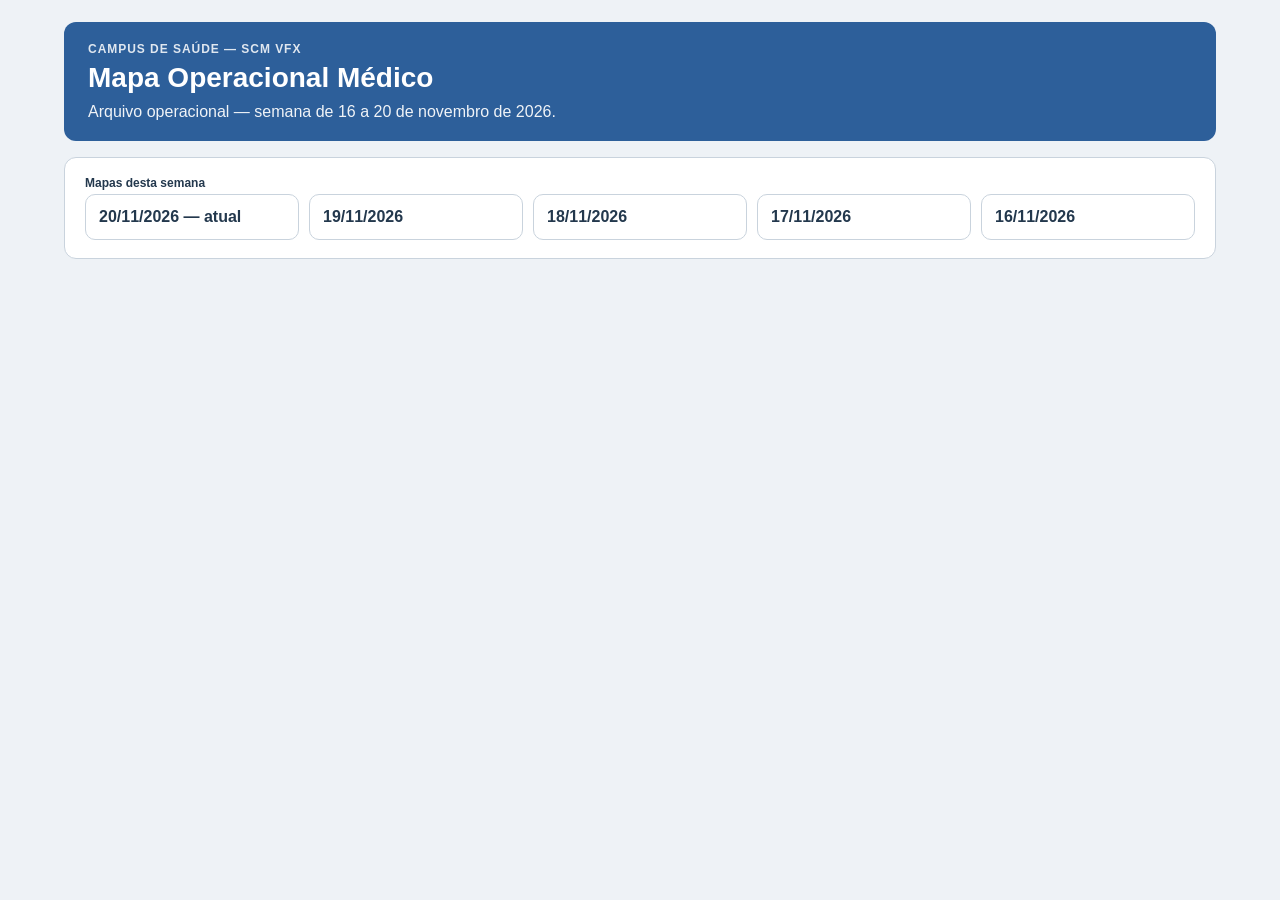
<file: index.html>
<!doctype html><html lang="pt"><head><meta charset="utf-8"><meta name="viewport" content="width=device-width,initial-scale=1"><meta name="robots" content="noindex,nofollow,noarchive"><title>CS SCM VFX — Mapa Operacional Médico</title><link rel="stylesheet" href="assets/style.css"></head><body><main class="shell"><header class="hero"><p class="eyebrow">Campus de Saúde — SCM VFX</p><h1>Mapa Operacional Médico</h1><p class="sub">Arquivo operacional — semana de 16 a 20 de novembro de 2026.</p></header><section class="card"><h2>Mapas desta semana</h2><div class="archive"><a href="mapas/mapa-20-11-2026.html">20/11/2026 — atual</a><a href="mapas/mapa-19-11-2026.html">19/11/2026</a><a href="mapas/mapa-18-11-2026.html">18/11/2026</a><a href="mapas/mapa-17-11-2026.html">17/11/2026</a><a href="mapas/mapa-16-11-2026.html">16/11/2026</a></div></section></main></body></html>
</file>
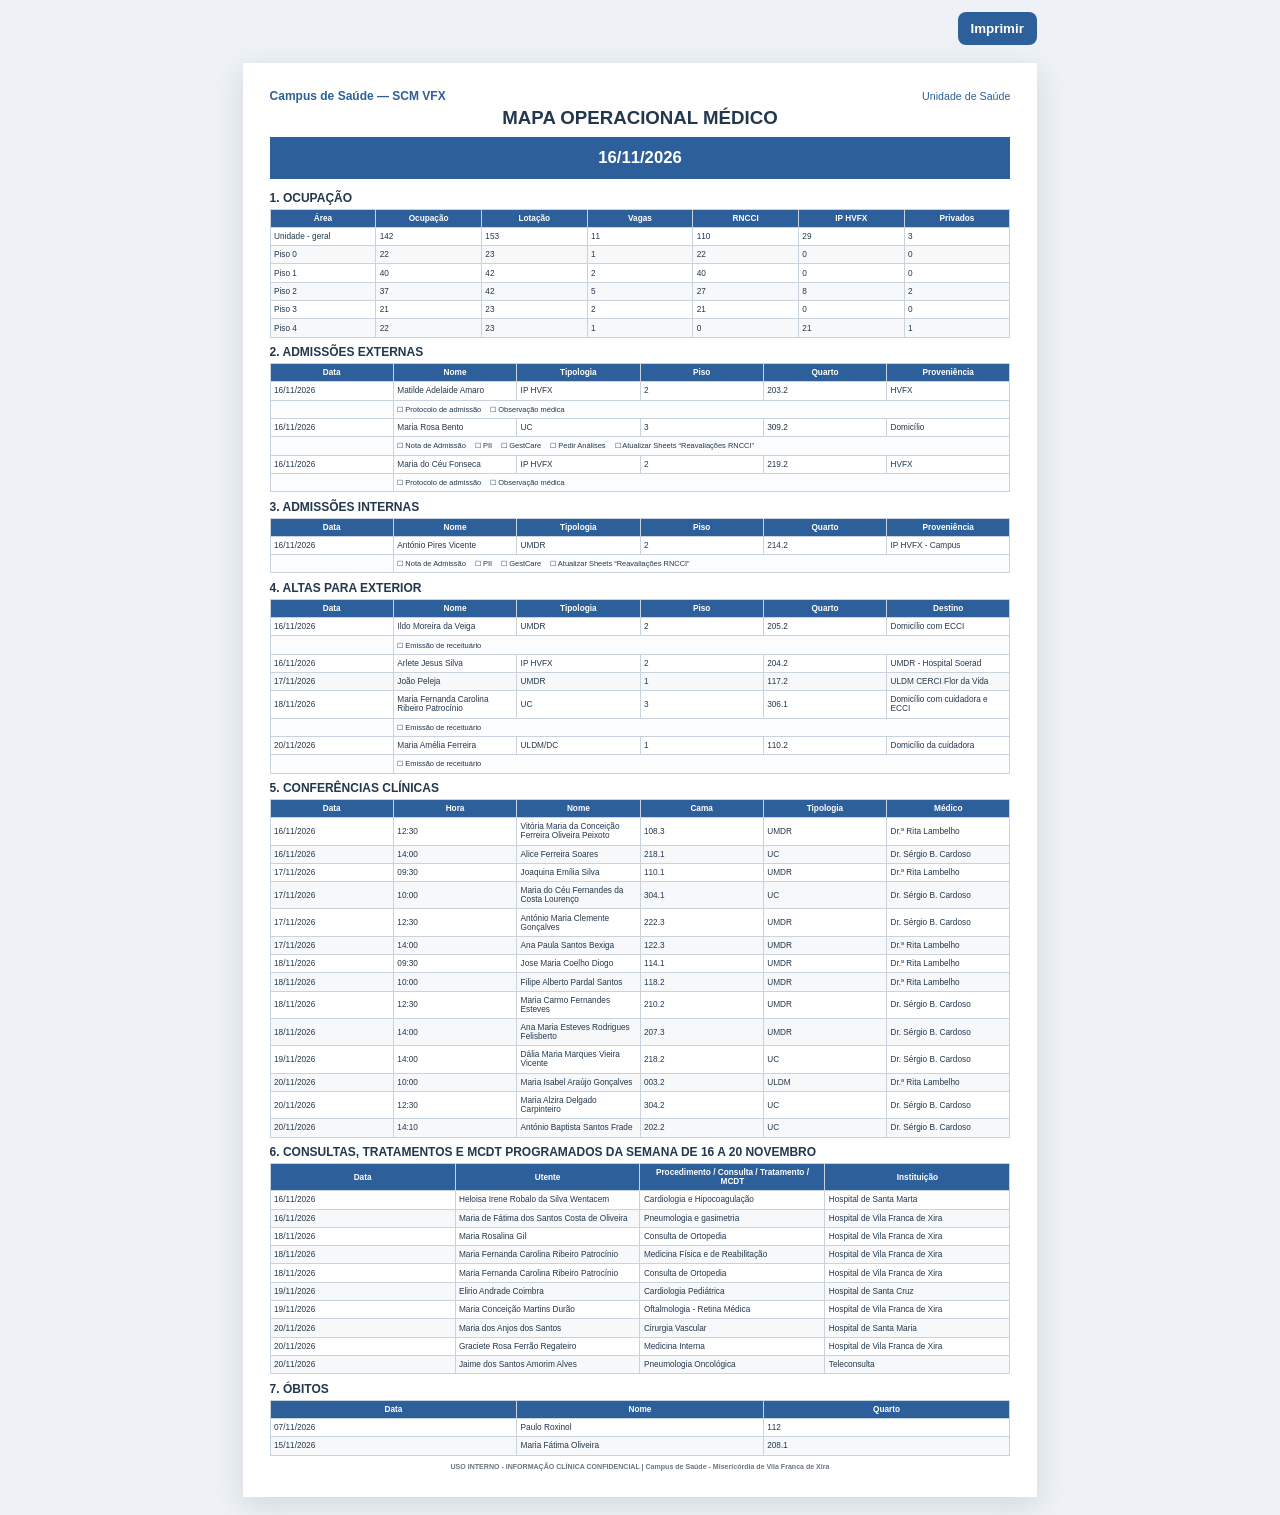
<file: mapas/mapa-16-11-2026.html>
<!doctype html><html lang="pt"><head><meta charset="utf-8"><meta name="viewport" content="width=device-width,initial-scale=1"><meta name="robots" content="noindex,nofollow,noarchive"><title>Mapa Operacional Médico — 16/11/2026</title><link rel="stylesheet" href="../assets/style.css"></head><body><div class="toolbar"><button onclick="window.print()">Imprimir</button></div><main class="page"><div class="top"><strong>Campus de Saúde — SCM VFX</strong><span>Unidade de Saúde</span></div><h1 class="map-title">MAPA OPERACIONAL MÉDICO</h1><div class="datebar">16/11/2026</div><section><h2>1. OCUPAÇÃO</h2><table class=""><thead><tr><th>Área</th><th>Ocupação</th><th>Lotação</th><th>Vagas</th><th>RNCCI</th><th>IP HVFX</th><th>Privados</th></tr></thead><tbody><tr><td>Unidade - geral</td><td>142</td><td>153</td><td>11</td><td>110</td><td>29</td><td>3</td></tr><tr><td>Piso 0</td><td>22</td><td>23</td><td>1</td><td>22</td><td>0</td><td>0</td></tr><tr><td>Piso 1</td><td>40</td><td>42</td><td>2</td><td>40</td><td>0</td><td>0</td></tr><tr><td>Piso 2</td><td>37</td><td>42</td><td>5</td><td>27</td><td>8</td><td>2</td></tr><tr><td>Piso 3</td><td>21</td><td>23</td><td>2</td><td>21</td><td>0</td><td>0</td></tr><tr><td>Piso 4</td><td>22</td><td>23</td><td>1</td><td>0</td><td>21</td><td>1</td></tr></tbody></table></section><section><h2>2. ADMISSÕES EXTERNAS</h2><table class=""><thead><tr><th>Data</th><th>Nome</th><th>Tipologia</th><th>Piso</th><th>Quarto</th><th>Proveniência</th></tr></thead><tbody><tr><td>16/11/2026</td><td>Matilde Adelaide Amaro</td><td>IP HVFX</td><td>2</td><td>203.2</td><td>HVFX</td></tr><tr class="task"><td></td><td colspan="5"><div class="check"><span>☐ Protocolo de admissão</span><span>☐ Observação médica</span></div></td></tr><tr><td>16/11/2026</td><td>Maria Rosa Bento</td><td>UC</td><td>3</td><td>309.2</td><td>Domicílio</td></tr><tr class="task"><td></td><td colspan="5"><div class="check"><span>☐ Nota de Admissão</span><span>☐ PII</span><span>☐ GestCare</span><span>☐ Pedir Análises</span><span>☐ Atualizar Sheets “Reavaliações RNCCI”</span></div></td></tr><tr><td>16/11/2026</td><td>Maria do Céu Fonseca</td><td>IP HVFX</td><td>2</td><td>219.2</td><td>HVFX</td></tr><tr class="task"><td></td><td colspan="5"><div class="check"><span>☐ Protocolo de admissão</span><span>☐ Observação médica</span></div></td></tr></tbody></table></section><section><h2>3. ADMISSÕES INTERNAS</h2><table class=""><thead><tr><th>Data</th><th>Nome</th><th>Tipologia</th><th>Piso</th><th>Quarto</th><th>Proveniência</th></tr></thead><tbody><tr><td>16/11/2026</td><td>António Pires Vicente</td><td>UMDR</td><td>2</td><td>214.2</td><td>IP HVFX - Campus</td></tr><tr class="task"><td></td><td colspan="5"><div class="check"><span>☐ Nota de Admissão</span><span>☐ PII</span><span>☐ GestCare</span><span>☐ Atualizar Sheets “Reavaliações RNCCI”</span></div></td></tr></tbody></table></section><section><h2>4. ALTAS PARA EXTERIOR</h2><table class=""><thead><tr><th>Data</th><th>Nome</th><th>Tipologia</th><th>Piso</th><th>Quarto</th><th>Destino</th></tr></thead><tbody><tr><td>16/11/2026</td><td>Ildo Moreira da Veiga</td><td>UMDR</td><td>2</td><td>205.2</td><td>Domicílio com ECCI</td></tr><tr class="task"><td></td><td colspan="5"><div class="check"><span>☐ Emissão de receituário</span></div></td></tr><tr><td>16/11/2026</td><td>Arlete Jesus Silva</td><td>IP HVFX</td><td>2</td><td>204.2</td><td>UMDR - Hospital Soerad</td></tr><tr><td>17/11/2026</td><td>João Peleja</td><td>UMDR</td><td>1</td><td>117.2</td><td>ULDM CERCI Flor da Vida</td></tr><tr><td>18/11/2026</td><td>Maria Fernanda Carolina Ribeiro Patrocínio</td><td>UC</td><td>3</td><td>306.1</td><td>Domicílio com cuidadora e ECCI</td></tr><tr class="task"><td></td><td colspan="5"><div class="check"><span>☐ Emissão de receituário</span></div></td></tr><tr><td>20/11/2026</td><td>Maria Amélia Ferreira</td><td>ULDM/DC</td><td>1</td><td>110.2</td><td>Domicílio da cuidadora</td></tr><tr class="task"><td></td><td colspan="5"><div class="check"><span>☐ Emissão de receituário</span></div></td></tr></tbody></table></section><section><h2>5. CONFERÊNCIAS CLÍNICAS</h2><table class=""><thead><tr><th>Data</th><th>Hora</th><th>Nome</th><th>Cama</th><th>Tipologia</th><th>Médico</th></tr></thead><tbody><tr><td>16/11/2026</td><td>12:30</td><td>Vitória Maria da Conceição Ferreira Oliveira Peixoto</td><td>108.3</td><td>UMDR</td><td>Dr.ª Rita Lambelho</td></tr><tr><td>16/11/2026</td><td>14:00</td><td>Alice Ferreira Soares</td><td>218.1</td><td>UC</td><td>Dr. Sérgio B. Cardoso</td></tr><tr><td>17/11/2026</td><td>09:30</td><td>Joaquina Emília Silva</td><td>110.1</td><td>UMDR</td><td>Dr.ª Rita Lambelho</td></tr><tr><td>17/11/2026</td><td>10:00</td><td>Maria do Céu Fernandes da Costa Lourenço</td><td>304.1</td><td>UC</td><td>Dr. Sérgio B. Cardoso</td></tr><tr><td>17/11/2026</td><td>12:30</td><td>António Maria Clemente Gonçalves</td><td>222.3</td><td>UMDR</td><td>Dr. Sérgio B. Cardoso</td></tr><tr><td>17/11/2026</td><td>14:00</td><td>Ana Paula Santos Bexiga</td><td>122.3</td><td>UMDR</td><td>Dr.ª Rita Lambelho</td></tr><tr><td>18/11/2026</td><td>09:30</td><td>Jose Maria Coelho Diogo</td><td>114.1</td><td>UMDR</td><td>Dr.ª Rita Lambelho</td></tr><tr><td>18/11/2026</td><td>10:00</td><td>Filipe Alberto Pardal Santos</td><td>118.2</td><td>UMDR</td><td>Dr.ª Rita Lambelho</td></tr><tr><td>18/11/2026</td><td>12:30</td><td>Maria Carmo Fernandes Esteves</td><td>210.2</td><td>UMDR</td><td>Dr. Sérgio B. Cardoso</td></tr><tr><td>18/11/2026</td><td>14:00</td><td>Ana Maria Esteves Rodrigues Felisberto</td><td>207.3</td><td>UMDR</td><td>Dr. Sérgio B. Cardoso</td></tr><tr><td>19/11/2026</td><td>14:00</td><td>Dália Maria Marques Vieira Vicente</td><td>218.2</td><td>UC</td><td>Dr. Sérgio B. Cardoso</td></tr><tr><td>20/11/2026</td><td>10:00</td><td>Maria Isabel Araújo Gonçalves</td><td>003.2</td><td>ULDM</td><td>Dr.ª Rita Lambelho</td></tr><tr><td>20/11/2026</td><td>12:30</td><td>Maria Alzira Delgado Carpinteiro</td><td>304.2</td><td>UC</td><td>Dr. Sérgio B. Cardoso</td></tr><tr><td>20/11/2026</td><td>14:10</td><td>António Baptista Santos Frade</td><td>202.2</td><td>UC</td><td>Dr. Sérgio B. Cardoso</td></tr></tbody></table></section><section><h2>6. CONSULTAS, TRATAMENTOS E MCDT PROGRAMADOS DA SEMANA DE 16 A 20 NOVEMBRO</h2><table class=""><thead><tr><th>Data</th><th>Utente</th><th>Procedimento / Consulta / Tratamento / MCDT</th><th>Instituição</th></tr></thead><tbody><tr><td>16/11/2026</td><td>Heloisa Irene Robalo da Silva Wentacem</td><td>Cardiologia e Hipocoagulação</td><td>Hospital de Santa Marta</td></tr><tr><td>16/11/2026</td><td>Maria de Fátima dos Santos Costa de Oliveira</td><td>Pneumologia e gasimetria</td><td>Hospital de Vila Franca de Xira</td></tr><tr><td>18/11/2026</td><td>Maria Rosalina Gil</td><td>Consulta de Ortopedia</td><td>Hospital de Vila Franca de Xira</td></tr><tr><td>18/11/2026</td><td>Maria Fernanda Carolina Ribeiro Patrocínio</td><td>Medicina Física e de Reabilitação</td><td>Hospital de Vila Franca de Xira</td></tr><tr><td>18/11/2026</td><td>Maria Fernanda Carolina Ribeiro Patrocínio</td><td>Consulta de Ortopedia</td><td>Hospital de Vila Franca de Xira</td></tr><tr><td>19/11/2026</td><td>Elirio Andrade Coimbra</td><td>Cardiologia Pediátrica</td><td>Hospital de Santa Cruz</td></tr><tr><td>19/11/2026</td><td>Maria Conceição Martins Durão</td><td>Oftalmologia - Retina Médica</td><td>Hospital de Vila Franca de Xira</td></tr><tr><td>20/11/2026</td><td>Maria dos Anjos dos Santos</td><td>Cirurgia Vascular</td><td>Hospital de Santa Maria</td></tr><tr><td>20/11/2026</td><td>Graciete Rosa Ferrão Regateiro</td><td>Medicina Interna</td><td>Hospital de Vila Franca de Xira</td></tr><tr><td>20/11/2026</td><td>Jaime dos Santos Amorim Alves</td><td>Pneumologia Oncológica</td><td>Teleconsulta</td></tr></tbody></table></section><section><h2>7. ÓBITOS</h2><table class=""><thead><tr><th>Data</th><th>Nome</th><th>Quarto</th></tr></thead><tbody><tr><td>07/11/2026</td><td>Paulo Roxinol</td><td>112</td></tr><tr><td>15/11/2026</td><td>Maria Fátima Oliveira</td><td>208.1</td></tr></tbody></table></section><div class="footer">USO INTERNO - INFORMAÇÃO CLÍNICA CONFIDENCIAL | Campus de Saúde - Misericórdia de Vila Franca de Xira</div></main></body></html>
</file>
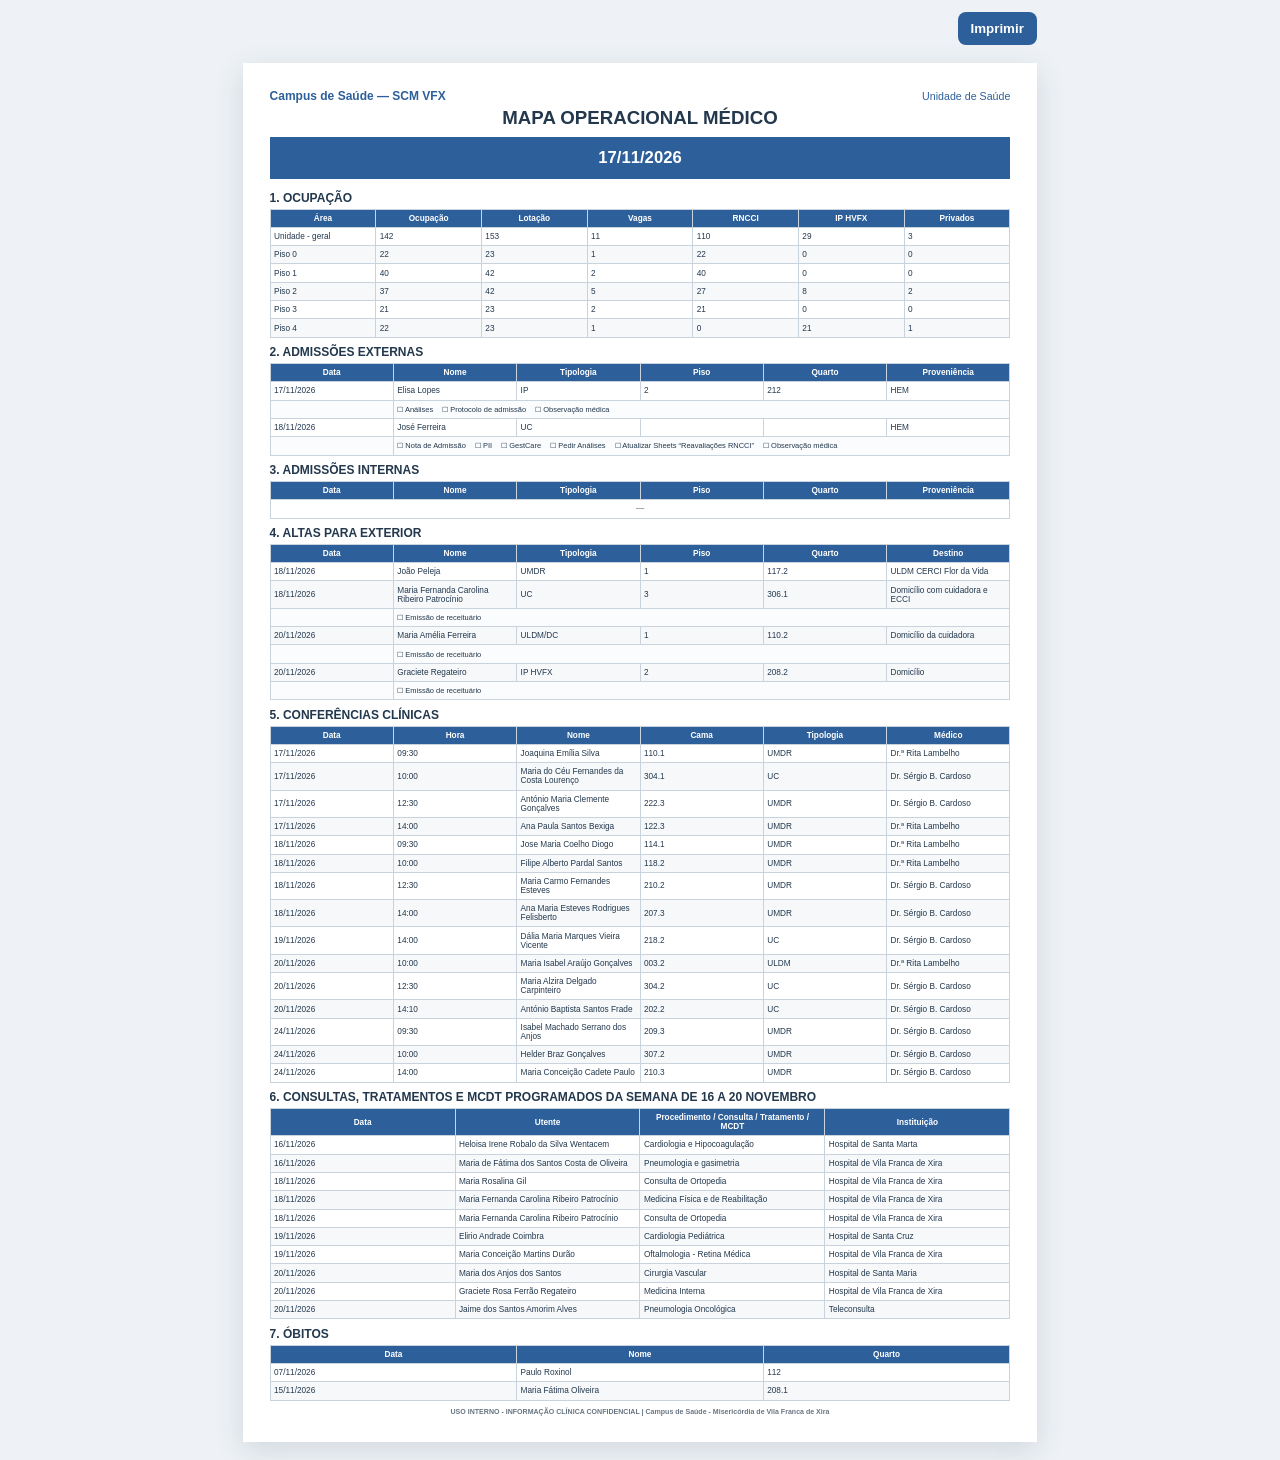
<file: mapas/mapa-17-11-2026.html>
<!doctype html><html lang="pt"><head><meta charset="utf-8"><meta name="viewport" content="width=device-width,initial-scale=1"><meta name="robots" content="noindex,nofollow,noarchive"><title>Mapa Operacional Médico — 17/11/2026</title><link rel="stylesheet" href="../assets/style.css"></head><body><div class="toolbar"><button onclick="window.print()">Imprimir</button></div><main class="page"><div class="top"><strong>Campus de Saúde — SCM VFX</strong><span>Unidade de Saúde</span></div><h1 class="map-title">MAPA OPERACIONAL MÉDICO</h1><div class="datebar">17/11/2026</div><section><h2>1. OCUPAÇÃO</h2><table class=""><thead><tr><th>Área</th><th>Ocupação</th><th>Lotação</th><th>Vagas</th><th>RNCCI</th><th>IP HVFX</th><th>Privados</th></tr></thead><tbody><tr><td>Unidade - geral</td><td>142</td><td>153</td><td>11</td><td>110</td><td>29</td><td>3</td></tr><tr><td>Piso 0</td><td>22</td><td>23</td><td>1</td><td>22</td><td>0</td><td>0</td></tr><tr><td>Piso 1</td><td>40</td><td>42</td><td>2</td><td>40</td><td>0</td><td>0</td></tr><tr><td>Piso 2</td><td>37</td><td>42</td><td>5</td><td>27</td><td>8</td><td>2</td></tr><tr><td>Piso 3</td><td>21</td><td>23</td><td>2</td><td>21</td><td>0</td><td>0</td></tr><tr><td>Piso 4</td><td>22</td><td>23</td><td>1</td><td>0</td><td>21</td><td>1</td></tr></tbody></table></section><section><h2>2. ADMISSÕES EXTERNAS</h2><table class=""><thead><tr><th>Data</th><th>Nome</th><th>Tipologia</th><th>Piso</th><th>Quarto</th><th>Proveniência</th></tr></thead><tbody><tr><td>17/11/2026</td><td>Elisa Lopes</td><td>IP</td><td>2</td><td>212</td><td>HEM</td></tr><tr class="task"><td></td><td colspan="5"><div class="check"><span>☐ Análises</span><span>☐ Protocolo de admissão</span><span>☐ Observação médica</span></div></td></tr><tr><td>18/11/2026</td><td>José Ferreira</td><td>UC</td><td></td><td></td><td>HEM</td></tr><tr class="task"><td></td><td colspan="5"><div class="check"><span>☐ Nota de Admissão</span><span>☐ PII</span><span>☐ GestCare</span><span>☐ Pedir Análises</span><span>☐ Atualizar Sheets “Reavaliações RNCCI”</span><span>☐ Observação médica</span></div></td></tr></tbody></table></section><section><h2>3. ADMISSÕES INTERNAS</h2><table class=""><thead><tr><th>Data</th><th>Nome</th><th>Tipologia</th><th>Piso</th><th>Quarto</th><th>Proveniência</th></tr></thead><tbody><tr><td colspan="6" style="text-align:center;color:#687582">—</td></tr></tbody></table></section><section><h2>4. ALTAS PARA EXTERIOR</h2><table class=""><thead><tr><th>Data</th><th>Nome</th><th>Tipologia</th><th>Piso</th><th>Quarto</th><th>Destino</th></tr></thead><tbody><tr><td>18/11/2026</td><td>João Peleja</td><td>UMDR</td><td>1</td><td>117.2</td><td>ULDM CERCI Flor da Vida</td></tr><tr><td>18/11/2026</td><td>Maria Fernanda Carolina Ribeiro Patrocínio</td><td>UC</td><td>3</td><td>306.1</td><td>Domicílio com cuidadora e ECCI</td></tr><tr class="task"><td></td><td colspan="5"><div class="check"><span>☐ Emissão de receituário</span></div></td></tr><tr><td>20/11/2026</td><td>Maria Amélia Ferreira</td><td>ULDM/DC</td><td>1</td><td>110.2</td><td>Domicílio da cuidadora</td></tr><tr class="task"><td></td><td colspan="5"><div class="check"><span>☐ Emissão de receituário</span></div></td></tr><tr><td>20/11/2026</td><td>Graciete Regateiro</td><td>IP HVFX</td><td>2</td><td>208.2</td><td>Domicílio</td></tr><tr class="task"><td></td><td colspan="5"><div class="check"><span>☐ Emissão de receituário</span></div></td></tr></tbody></table></section><section><h2>5. CONFERÊNCIAS CLÍNICAS</h2><table class=""><thead><tr><th>Data</th><th>Hora</th><th>Nome</th><th>Cama</th><th>Tipologia</th><th>Médico</th></tr></thead><tbody><tr><td>17/11/2026</td><td>09:30</td><td>Joaquina Emília Silva</td><td>110.1</td><td>UMDR</td><td>Dr.ª Rita Lambelho</td></tr><tr><td>17/11/2026</td><td>10:00</td><td>Maria do Céu Fernandes da Costa Lourenço</td><td>304.1</td><td>UC</td><td>Dr. Sérgio B. Cardoso</td></tr><tr><td>17/11/2026</td><td>12:30</td><td>António Maria Clemente Gonçalves</td><td>222.3</td><td>UMDR</td><td>Dr. Sérgio B. Cardoso</td></tr><tr><td>17/11/2026</td><td>14:00</td><td>Ana Paula Santos Bexiga</td><td>122.3</td><td>UMDR</td><td>Dr.ª Rita Lambelho</td></tr><tr><td>18/11/2026</td><td>09:30</td><td>Jose Maria Coelho Diogo</td><td>114.1</td><td>UMDR</td><td>Dr.ª Rita Lambelho</td></tr><tr><td>18/11/2026</td><td>10:00</td><td>Filipe Alberto Pardal Santos</td><td>118.2</td><td>UMDR</td><td>Dr.ª Rita Lambelho</td></tr><tr><td>18/11/2026</td><td>12:30</td><td>Maria Carmo Fernandes Esteves</td><td>210.2</td><td>UMDR</td><td>Dr. Sérgio B. Cardoso</td></tr><tr><td>18/11/2026</td><td>14:00</td><td>Ana Maria Esteves Rodrigues Felisberto</td><td>207.3</td><td>UMDR</td><td>Dr. Sérgio B. Cardoso</td></tr><tr><td>19/11/2026</td><td>14:00</td><td>Dália Maria Marques Vieira Vicente</td><td>218.2</td><td>UC</td><td>Dr. Sérgio B. Cardoso</td></tr><tr><td>20/11/2026</td><td>10:00</td><td>Maria Isabel Araújo Gonçalves</td><td>003.2</td><td>ULDM</td><td>Dr.ª Rita Lambelho</td></tr><tr><td>20/11/2026</td><td>12:30</td><td>Maria Alzira Delgado Carpinteiro</td><td>304.2</td><td>UC</td><td>Dr. Sérgio B. Cardoso</td></tr><tr><td>20/11/2026</td><td>14:10</td><td>António Baptista Santos Frade</td><td>202.2</td><td>UC</td><td>Dr. Sérgio B. Cardoso</td></tr><tr><td>24/11/2026</td><td>09:30</td><td>Isabel Machado Serrano dos Anjos</td><td>209.3</td><td>UMDR</td><td>Dr. Sérgio B. Cardoso</td></tr><tr><td>24/11/2026</td><td>10:00</td><td>Helder Braz Gonçalves</td><td>307.2</td><td>UMDR</td><td>Dr. Sérgio B. Cardoso</td></tr><tr><td>24/11/2026</td><td>14:00</td><td>Maria Conceição Cadete Paulo</td><td>210.3</td><td>UMDR</td><td>Dr. Sérgio B. Cardoso</td></tr></tbody></table></section><section><h2>6. CONSULTAS, TRATAMENTOS E MCDT PROGRAMADOS DA SEMANA DE 16 A 20 NOVEMBRO</h2><table class=""><thead><tr><th>Data</th><th>Utente</th><th>Procedimento / Consulta / Tratamento / MCDT</th><th>Instituição</th></tr></thead><tbody><tr><td>16/11/2026</td><td>Heloisa Irene Robalo da Silva Wentacem</td><td>Cardiologia e Hipocoagulação</td><td>Hospital de Santa Marta</td></tr><tr><td>16/11/2026</td><td>Maria de Fátima dos Santos Costa de Oliveira</td><td>Pneumologia e gasimetria</td><td>Hospital de Vila Franca de Xira</td></tr><tr><td>18/11/2026</td><td>Maria Rosalina Gil</td><td>Consulta de Ortopedia</td><td>Hospital de Vila Franca de Xira</td></tr><tr><td>18/11/2026</td><td>Maria Fernanda Carolina Ribeiro Patrocínio</td><td>Medicina Física e de Reabilitação</td><td>Hospital de Vila Franca de Xira</td></tr><tr><td>18/11/2026</td><td>Maria Fernanda Carolina Ribeiro Patrocínio</td><td>Consulta de Ortopedia</td><td>Hospital de Vila Franca de Xira</td></tr><tr><td>19/11/2026</td><td>Elirio Andrade Coimbra</td><td>Cardiologia Pediátrica</td><td>Hospital de Santa Cruz</td></tr><tr><td>19/11/2026</td><td>Maria Conceição Martins Durão</td><td>Oftalmologia - Retina Médica</td><td>Hospital de Vila Franca de Xira</td></tr><tr><td>20/11/2026</td><td>Maria dos Anjos dos Santos</td><td>Cirurgia Vascular</td><td>Hospital de Santa Maria</td></tr><tr><td>20/11/2026</td><td>Graciete Rosa Ferrão Regateiro</td><td>Medicina Interna</td><td>Hospital de Vila Franca de Xira</td></tr><tr><td>20/11/2026</td><td>Jaime dos Santos Amorim Alves</td><td>Pneumologia Oncológica</td><td>Teleconsulta</td></tr></tbody></table></section><section><h2>7. ÓBITOS</h2><table class=""><thead><tr><th>Data</th><th>Nome</th><th>Quarto</th></tr></thead><tbody><tr><td>07/11/2026</td><td>Paulo Roxinol</td><td>112</td></tr><tr><td>15/11/2026</td><td>Maria Fátima Oliveira</td><td>208.1</td></tr></tbody></table></section><div class="footer">USO INTERNO - INFORMAÇÃO CLÍNICA CONFIDENCIAL | Campus de Saúde - Misericórdia de Vila Franca de Xira</div></main></body></html>
</file>
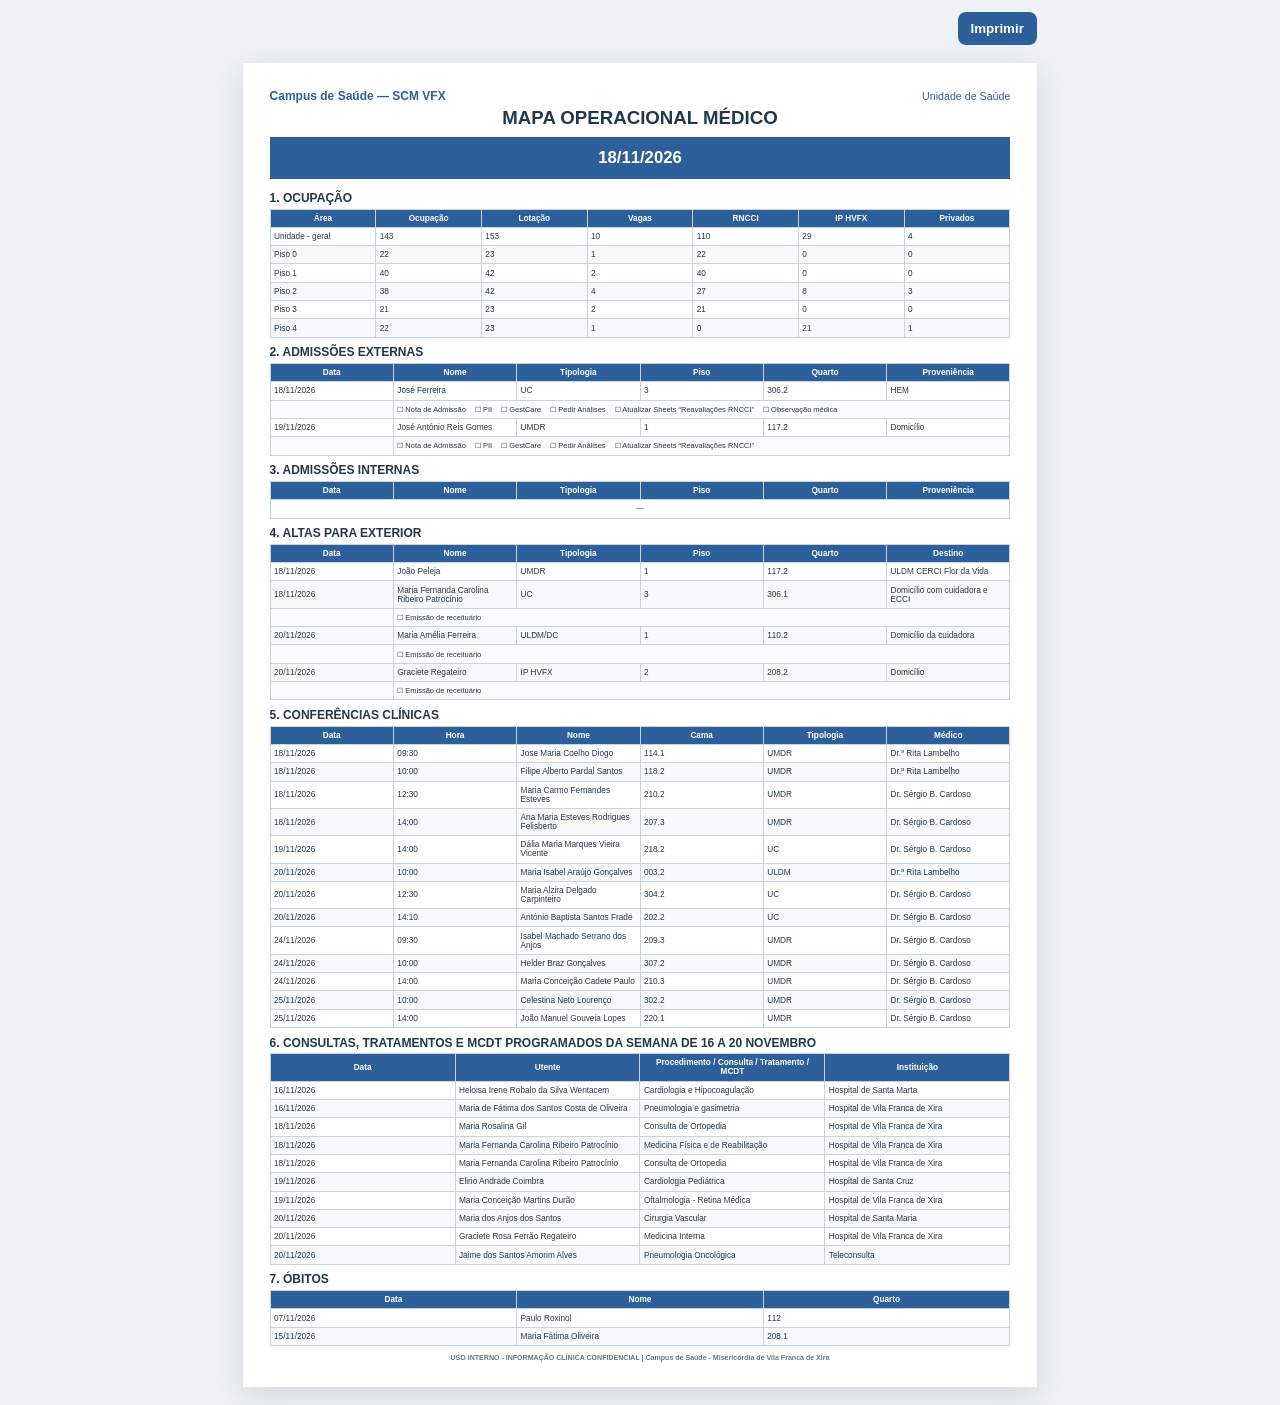
<file: mapas/mapa-18-11-2026.html>
<!doctype html><html lang="pt"><head><meta charset="utf-8"><meta name="viewport" content="width=device-width,initial-scale=1"><meta name="robots" content="noindex,nofollow,noarchive"><title>Mapa Operacional Médico — 18/11/2026</title><link rel="stylesheet" href="../assets/style.css"></head><body><div class="toolbar"><button onclick="window.print()">Imprimir</button></div><main class="page"><div class="top"><strong>Campus de Saúde — SCM VFX</strong><span>Unidade de Saúde</span></div><h1 class="map-title">MAPA OPERACIONAL MÉDICO</h1><div class="datebar">18/11/2026</div><section><h2>1. OCUPAÇÃO</h2><table class=""><thead><tr><th>Área</th><th>Ocupação</th><th>Lotação</th><th>Vagas</th><th>RNCCI</th><th>IP HVFX</th><th>Privados</th></tr></thead><tbody><tr><td>Unidade - geral</td><td>143</td><td>153</td><td>10</td><td>110</td><td>29</td><td>4</td></tr><tr><td>Piso 0</td><td>22</td><td>23</td><td>1</td><td>22</td><td>0</td><td>0</td></tr><tr><td>Piso 1</td><td>40</td><td>42</td><td>2</td><td>40</td><td>0</td><td>0</td></tr><tr><td>Piso 2</td><td>38</td><td>42</td><td>4</td><td>27</td><td>8</td><td>3</td></tr><tr><td>Piso 3</td><td>21</td><td>23</td><td>2</td><td>21</td><td>0</td><td>0</td></tr><tr><td>Piso 4</td><td>22</td><td>23</td><td>1</td><td>0</td><td>21</td><td>1</td></tr></tbody></table></section><section><h2>2. ADMISSÕES EXTERNAS</h2><table class=""><thead><tr><th>Data</th><th>Nome</th><th>Tipologia</th><th>Piso</th><th>Quarto</th><th>Proveniência</th></tr></thead><tbody><tr><td>18/11/2026</td><td>José Ferreira</td><td>UC</td><td>3</td><td>306.2</td><td>HEM</td></tr><tr class="task"><td></td><td colspan="5"><div class="check"><span>☐ Nota de Admissão</span><span>☐ PII</span><span>☐ GestCare</span><span>☐ Pedir Análises</span><span>☐ Atualizar Sheets “Reavaliações RNCCI”</span><span>☐ Observação médica</span></div></td></tr><tr><td>19/11/2026</td><td>José António Reis Gomes</td><td>UMDR</td><td>1</td><td>117.2</td><td>Domicílio</td></tr><tr class="task"><td></td><td colspan="5"><div class="check"><span>☐ Nota de Admissão</span><span>☐ PII</span><span>☐ GestCare</span><span>☐ Pedir Análises</span><span>☐ Atualizar Sheets “Reavaliações RNCCI”</span></div></td></tr></tbody></table></section><section><h2>3. ADMISSÕES INTERNAS</h2><table class=""><thead><tr><th>Data</th><th>Nome</th><th>Tipologia</th><th>Piso</th><th>Quarto</th><th>Proveniência</th></tr></thead><tbody><tr><td colspan="6" style="text-align:center;color:#687582">—</td></tr></tbody></table></section><section><h2>4. ALTAS PARA EXTERIOR</h2><table class=""><thead><tr><th>Data</th><th>Nome</th><th>Tipologia</th><th>Piso</th><th>Quarto</th><th>Destino</th></tr></thead><tbody><tr><td>18/11/2026</td><td>João Peleja</td><td>UMDR</td><td>1</td><td>117.2</td><td>ULDM CERCI Flor da Vida</td></tr><tr><td>18/11/2026</td><td>Maria Fernanda Carolina Ribeiro Patrocínio</td><td>UC</td><td>3</td><td>306.1</td><td>Domicílio com cuidadora e ECCI</td></tr><tr class="task"><td></td><td colspan="5"><div class="check"><span>☐ Emissão de receituário</span></div></td></tr><tr><td>20/11/2026</td><td>Maria Amélia Ferreira</td><td>ULDM/DC</td><td>1</td><td>110.2</td><td>Domicílio da cuidadora</td></tr><tr class="task"><td></td><td colspan="5"><div class="check"><span>☐ Emissão de receituário</span></div></td></tr><tr><td>20/11/2026</td><td>Graciete Regateiro</td><td>IP HVFX</td><td>2</td><td>208.2</td><td>Domicílio</td></tr><tr class="task"><td></td><td colspan="5"><div class="check"><span>☐ Emissão de receituário</span></div></td></tr></tbody></table></section><section><h2>5. CONFERÊNCIAS CLÍNICAS</h2><table class=""><thead><tr><th>Data</th><th>Hora</th><th>Nome</th><th>Cama</th><th>Tipologia</th><th>Médico</th></tr></thead><tbody><tr><td>18/11/2026</td><td>09:30</td><td>Jose Maria Coelho Diogo</td><td>114.1</td><td>UMDR</td><td>Dr.ª Rita Lambelho</td></tr><tr><td>18/11/2026</td><td>10:00</td><td>Filipe Alberto Pardal Santos</td><td>118.2</td><td>UMDR</td><td>Dr.ª Rita Lambelho</td></tr><tr><td>18/11/2026</td><td>12:30</td><td>Maria Carmo Fernandes Esteves</td><td>210.2</td><td>UMDR</td><td>Dr. Sérgio B. Cardoso</td></tr><tr><td>18/11/2026</td><td>14:00</td><td>Ana Maria Esteves Rodrigues Felisberto</td><td>207.3</td><td>UMDR</td><td>Dr. Sérgio B. Cardoso</td></tr><tr><td>19/11/2026</td><td>14:00</td><td>Dália Maria Marques Vieira Vicente</td><td>218.2</td><td>UC</td><td>Dr. Sérgio B. Cardoso</td></tr><tr><td>20/11/2026</td><td>10:00</td><td>Maria Isabel Araújo Gonçalves</td><td>003.2</td><td>ULDM</td><td>Dr.ª Rita Lambelho</td></tr><tr><td>20/11/2026</td><td>12:30</td><td>Maria Alzira Delgado Carpinteiro</td><td>304.2</td><td>UC</td><td>Dr. Sérgio B. Cardoso</td></tr><tr><td>20/11/2026</td><td>14:10</td><td>António Baptista Santos Frade</td><td>202.2</td><td>UC</td><td>Dr. Sérgio B. Cardoso</td></tr><tr><td>24/11/2026</td><td>09:30</td><td>Isabel Machado Serrano dos Anjos</td><td>209.3</td><td>UMDR</td><td>Dr. Sérgio B. Cardoso</td></tr><tr><td>24/11/2026</td><td>10:00</td><td>Helder Braz Gonçalves</td><td>307.2</td><td>UMDR</td><td>Dr. Sérgio B. Cardoso</td></tr><tr><td>24/11/2026</td><td>14:00</td><td>Maria Conceição Cadete Paulo</td><td>210.3</td><td>UMDR</td><td>Dr. Sérgio B. Cardoso</td></tr><tr><td>25/11/2026</td><td>10:00</td><td>Celestina Neto Lourenço</td><td>302.2</td><td>UMDR</td><td>Dr. Sérgio B. Cardoso</td></tr><tr><td>25/11/2026</td><td>14:00</td><td>João Manuel Gouveia Lopes</td><td>220.1</td><td>UMDR</td><td>Dr. Sérgio B. Cardoso</td></tr></tbody></table></section><section><h2>6. CONSULTAS, TRATAMENTOS E MCDT PROGRAMADOS DA SEMANA DE 16 A 20 NOVEMBRO</h2><table class=""><thead><tr><th>Data</th><th>Utente</th><th>Procedimento / Consulta / Tratamento / MCDT</th><th>Instituição</th></tr></thead><tbody><tr><td>16/11/2026</td><td>Heloisa Irene Robalo da Silva Wentacem</td><td>Cardiologia e Hipocoagulação</td><td>Hospital de Santa Marta</td></tr><tr><td>16/11/2026</td><td>Maria de Fátima dos Santos Costa de Oliveira</td><td>Pneumologia e gasimetria</td><td>Hospital de Vila Franca de Xira</td></tr><tr><td>18/11/2026</td><td>Maria Rosalina Gil</td><td>Consulta de Ortopedia</td><td>Hospital de Vila Franca de Xira</td></tr><tr><td>18/11/2026</td><td>Maria Fernanda Carolina Ribeiro Patrocínio</td><td>Medicina Física e de Reabilitação</td><td>Hospital de Vila Franca de Xira</td></tr><tr><td>18/11/2026</td><td>Maria Fernanda Carolina Ribeiro Patrocínio</td><td>Consulta de Ortopedia</td><td>Hospital de Vila Franca de Xira</td></tr><tr><td>19/11/2026</td><td>Elirio Andrade Coimbra</td><td>Cardiologia Pediátrica</td><td>Hospital de Santa Cruz</td></tr><tr><td>19/11/2026</td><td>Maria Conceição Martins Durão</td><td>Oftalmologia - Retina Médica</td><td>Hospital de Vila Franca de Xira</td></tr><tr><td>20/11/2026</td><td>Maria dos Anjos dos Santos</td><td>Cirurgia Vascular</td><td>Hospital de Santa Maria</td></tr><tr><td>20/11/2026</td><td>Graciete Rosa Ferrão Regateiro</td><td>Medicina Interna</td><td>Hospital de Vila Franca de Xira</td></tr><tr><td>20/11/2026</td><td>Jaime dos Santos Amorim Alves</td><td>Pneumologia Oncológica</td><td>Teleconsulta</td></tr></tbody></table></section><section><h2>7. ÓBITOS</h2><table class=""><thead><tr><th>Data</th><th>Nome</th><th>Quarto</th></tr></thead><tbody><tr><td>07/11/2026</td><td>Paulo Roxinol</td><td>112</td></tr><tr><td>15/11/2026</td><td>Maria Fátima Oliveira</td><td>208.1</td></tr></tbody></table></section><div class="footer">USO INTERNO - INFORMAÇÃO CLÍNICA CONFIDENCIAL | Campus de Saúde - Misericórdia de Vila Franca de Xira</div></main></body></html>
</file>
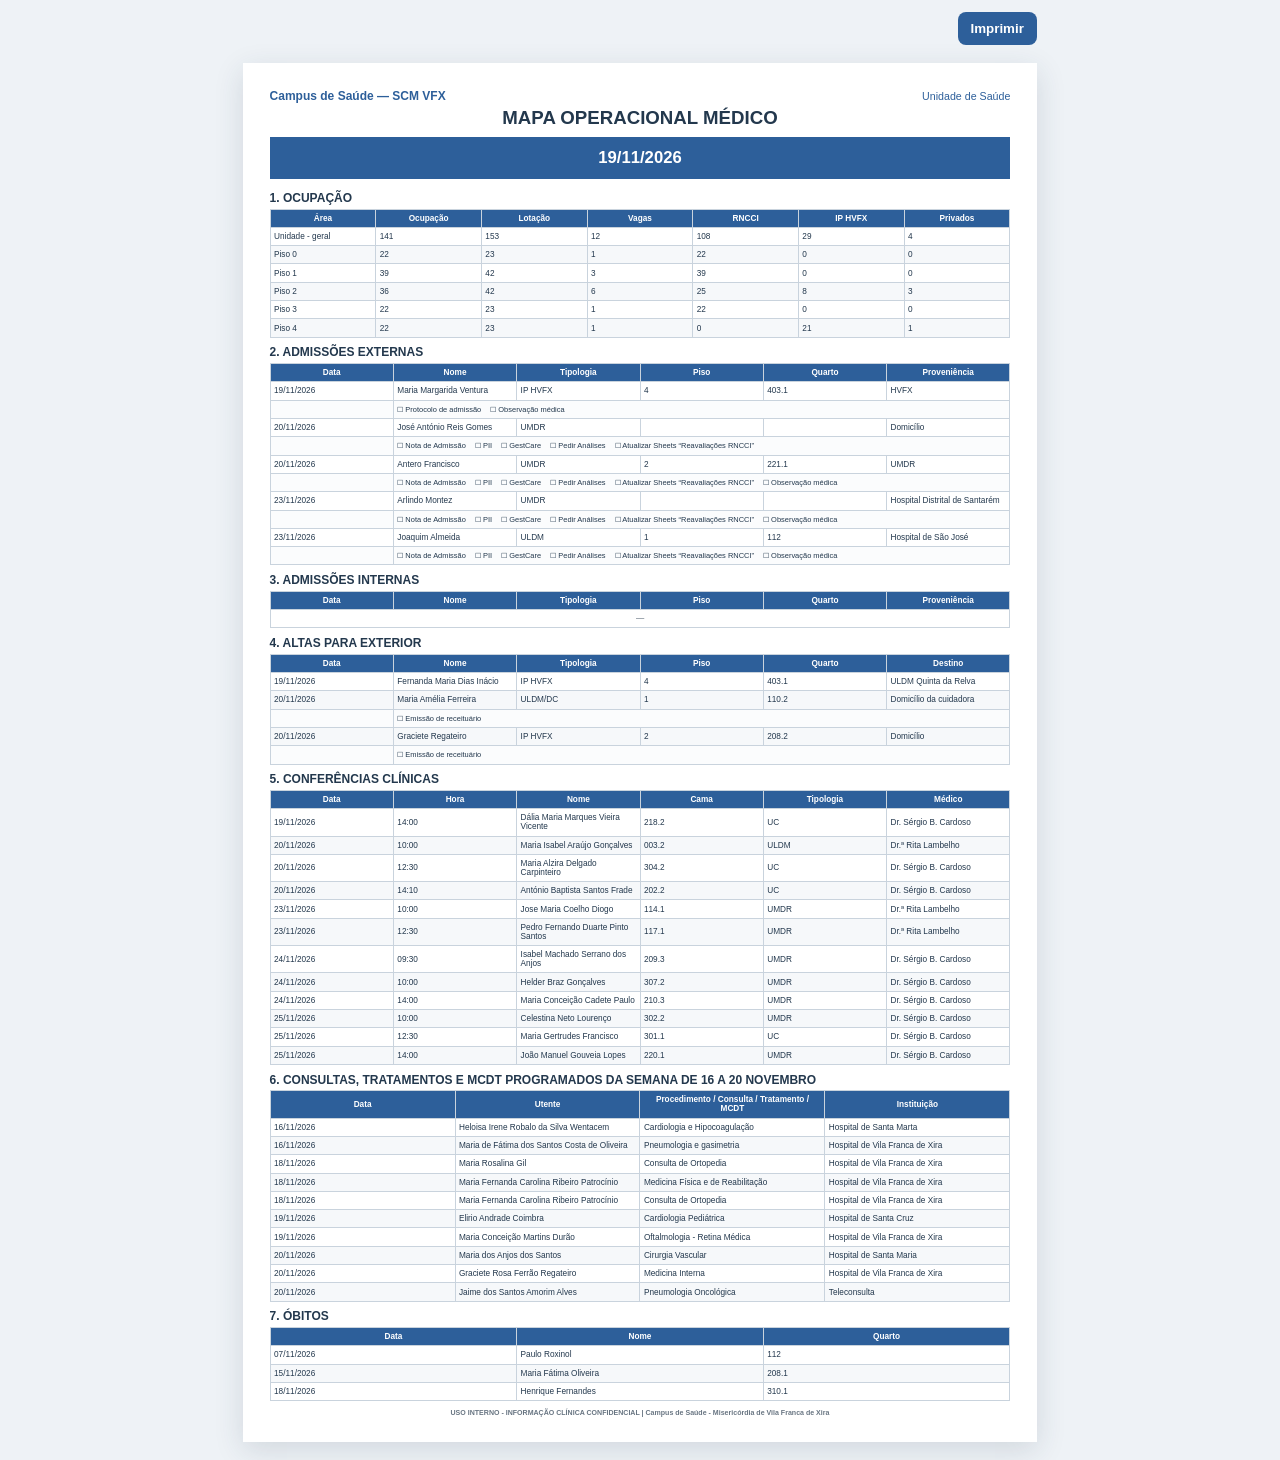
<file: mapas/mapa-19-11-2026.html>
<!doctype html><html lang="pt"><head><meta charset="utf-8"><meta name="viewport" content="width=device-width,initial-scale=1"><meta name="robots" content="noindex,nofollow,noarchive"><title>Mapa Operacional Médico — 19/11/2026</title><link rel="stylesheet" href="../assets/style.css"></head><body><div class="toolbar"><button onclick="window.print()">Imprimir</button></div><main class="page"><div class="top"><strong>Campus de Saúde — SCM VFX</strong><span>Unidade de Saúde</span></div><h1 class="map-title">MAPA OPERACIONAL MÉDICO</h1><div class="datebar">19/11/2026</div><section><h2>1. OCUPAÇÃO</h2><table class=""><thead><tr><th>Área</th><th>Ocupação</th><th>Lotação</th><th>Vagas</th><th>RNCCI</th><th>IP HVFX</th><th>Privados</th></tr></thead><tbody><tr><td>Unidade - geral</td><td>141</td><td>153</td><td>12</td><td>108</td><td>29</td><td>4</td></tr><tr><td>Piso 0</td><td>22</td><td>23</td><td>1</td><td>22</td><td>0</td><td>0</td></tr><tr><td>Piso 1</td><td>39</td><td>42</td><td>3</td><td>39</td><td>0</td><td>0</td></tr><tr><td>Piso 2</td><td>36</td><td>42</td><td>6</td><td>25</td><td>8</td><td>3</td></tr><tr><td>Piso 3</td><td>22</td><td>23</td><td>1</td><td>22</td><td>0</td><td>0</td></tr><tr><td>Piso 4</td><td>22</td><td>23</td><td>1</td><td>0</td><td>21</td><td>1</td></tr></tbody></table></section><section><h2>2. ADMISSÕES EXTERNAS</h2><table class=""><thead><tr><th>Data</th><th>Nome</th><th>Tipologia</th><th>Piso</th><th>Quarto</th><th>Proveniência</th></tr></thead><tbody><tr><td>19/11/2026</td><td>Maria Margarida Ventura</td><td>IP HVFX</td><td>4</td><td>403.1</td><td>HVFX</td></tr><tr class="task"><td></td><td colspan="5"><div class="check"><span>☐ Protocolo de admissão</span><span>☐ Observação médica</span></div></td></tr><tr><td>20/11/2026</td><td>José António Reis Gomes</td><td>UMDR</td><td></td><td></td><td>Domicílio</td></tr><tr class="task"><td></td><td colspan="5"><div class="check"><span>☐ Nota de Admissão</span><span>☐ PII</span><span>☐ GestCare</span><span>☐ Pedir Análises</span><span>☐ Atualizar Sheets “Reavaliações RNCCI”</span></div></td></tr><tr><td>20/11/2026</td><td>Antero Francisco</td><td>UMDR</td><td>2</td><td>221.1</td><td>UMDR</td></tr><tr class="task"><td></td><td colspan="5"><div class="check"><span>☐ Nota de Admissão</span><span>☐ PII</span><span>☐ GestCare</span><span>☐ Pedir Análises</span><span>☐ Atualizar Sheets “Reavaliações RNCCI”</span><span>☐ Observação médica</span></div></td></tr><tr><td>23/11/2026</td><td>Arlindo Montez</td><td>UMDR</td><td></td><td></td><td>Hospital Distrital de Santarém</td></tr><tr class="task"><td></td><td colspan="5"><div class="check"><span>☐ Nota de Admissão</span><span>☐ PII</span><span>☐ GestCare</span><span>☐ Pedir Análises</span><span>☐ Atualizar Sheets “Reavaliações RNCCI”</span><span>☐ Observação médica</span></div></td></tr><tr><td>23/11/2026</td><td>Joaquim Almeida</td><td>ULDM</td><td>1</td><td>112</td><td>Hospital de São José</td></tr><tr class="task"><td></td><td colspan="5"><div class="check"><span>☐ Nota de Admissão</span><span>☐ PII</span><span>☐ GestCare</span><span>☐ Pedir Análises</span><span>☐ Atualizar Sheets “Reavaliações RNCCI”</span><span>☐ Observação médica</span></div></td></tr></tbody></table></section><section><h2>3. ADMISSÕES INTERNAS</h2><table class=""><thead><tr><th>Data</th><th>Nome</th><th>Tipologia</th><th>Piso</th><th>Quarto</th><th>Proveniência</th></tr></thead><tbody><tr><td colspan="6" style="text-align:center;color:#687582">—</td></tr></tbody></table></section><section><h2>4. ALTAS PARA EXTERIOR</h2><table class=""><thead><tr><th>Data</th><th>Nome</th><th>Tipologia</th><th>Piso</th><th>Quarto</th><th>Destino</th></tr></thead><tbody><tr><td>19/11/2026</td><td>Fernanda Maria Dias Inácio</td><td>IP HVFX</td><td>4</td><td>403.1</td><td>ULDM Quinta da Relva</td></tr><tr><td>20/11/2026</td><td>Maria Amélia Ferreira</td><td>ULDM/DC</td><td>1</td><td>110.2</td><td>Domicílio da cuidadora</td></tr><tr class="task"><td></td><td colspan="5"><div class="check"><span>☐ Emissão de receituário</span></div></td></tr><tr><td>20/11/2026</td><td>Graciete Regateiro</td><td>IP HVFX</td><td>2</td><td>208.2</td><td>Domicílio</td></tr><tr class="task"><td></td><td colspan="5"><div class="check"><span>☐ Emissão de receituário</span></div></td></tr></tbody></table></section><section><h2>5. CONFERÊNCIAS CLÍNICAS</h2><table class=""><thead><tr><th>Data</th><th>Hora</th><th>Nome</th><th>Cama</th><th>Tipologia</th><th>Médico</th></tr></thead><tbody><tr><td>19/11/2026</td><td>14:00</td><td>Dália Maria Marques Vieira Vicente</td><td>218.2</td><td>UC</td><td>Dr. Sérgio B. Cardoso</td></tr><tr><td>20/11/2026</td><td>10:00</td><td>Maria Isabel Araújo Gonçalves</td><td>003.2</td><td>ULDM</td><td>Dr.ª Rita Lambelho</td></tr><tr><td>20/11/2026</td><td>12:30</td><td>Maria Alzira Delgado Carpinteiro</td><td>304.2</td><td>UC</td><td>Dr. Sérgio B. Cardoso</td></tr><tr><td>20/11/2026</td><td>14:10</td><td>António Baptista Santos Frade</td><td>202.2</td><td>UC</td><td>Dr. Sérgio B. Cardoso</td></tr><tr><td>23/11/2026</td><td>10:00</td><td>Jose Maria Coelho Diogo</td><td>114.1</td><td>UMDR</td><td>Dr.ª Rita Lambelho</td></tr><tr><td>23/11/2026</td><td>12:30</td><td>Pedro Fernando Duarte Pinto Santos</td><td>117.1</td><td>UMDR</td><td>Dr.ª Rita Lambelho</td></tr><tr><td>24/11/2026</td><td>09:30</td><td>Isabel Machado Serrano dos Anjos</td><td>209.3</td><td>UMDR</td><td>Dr. Sérgio B. Cardoso</td></tr><tr><td>24/11/2026</td><td>10:00</td><td>Helder Braz Gonçalves</td><td>307.2</td><td>UMDR</td><td>Dr. Sérgio B. Cardoso</td></tr><tr><td>24/11/2026</td><td>14:00</td><td>Maria Conceição Cadete Paulo</td><td>210.3</td><td>UMDR</td><td>Dr. Sérgio B. Cardoso</td></tr><tr><td>25/11/2026</td><td>10:00</td><td>Celestina Neto Lourenço</td><td>302.2</td><td>UMDR</td><td>Dr. Sérgio B. Cardoso</td></tr><tr><td>25/11/2026</td><td>12:30</td><td>Maria Gertrudes Francisco</td><td>301.1</td><td>UC</td><td>Dr. Sérgio B. Cardoso</td></tr><tr><td>25/11/2026</td><td>14:00</td><td>João Manuel Gouveia Lopes</td><td>220.1</td><td>UMDR</td><td>Dr. Sérgio B. Cardoso</td></tr></tbody></table></section><section><h2>6. CONSULTAS, TRATAMENTOS E MCDT PROGRAMADOS DA SEMANA DE 16 A 20 NOVEMBRO</h2><table class=""><thead><tr><th>Data</th><th>Utente</th><th>Procedimento / Consulta / Tratamento / MCDT</th><th>Instituição</th></tr></thead><tbody><tr><td>16/11/2026</td><td>Heloisa Irene Robalo da Silva Wentacem</td><td>Cardiologia e Hipocoagulação</td><td>Hospital de Santa Marta</td></tr><tr><td>16/11/2026</td><td>Maria de Fátima dos Santos Costa de Oliveira</td><td>Pneumologia e gasimetria</td><td>Hospital de Vila Franca de Xira</td></tr><tr><td>18/11/2026</td><td>Maria Rosalina Gil</td><td>Consulta de Ortopedia</td><td>Hospital de Vila Franca de Xira</td></tr><tr><td>18/11/2026</td><td>Maria Fernanda Carolina Ribeiro Patrocínio</td><td>Medicina Física e de Reabilitação</td><td>Hospital de Vila Franca de Xira</td></tr><tr><td>18/11/2026</td><td>Maria Fernanda Carolina Ribeiro Patrocínio</td><td>Consulta de Ortopedia</td><td>Hospital de Vila Franca de Xira</td></tr><tr><td>19/11/2026</td><td>Elirio Andrade Coimbra</td><td>Cardiologia Pediátrica</td><td>Hospital de Santa Cruz</td></tr><tr><td>19/11/2026</td><td>Maria Conceição Martins Durão</td><td>Oftalmologia - Retina Médica</td><td>Hospital de Vila Franca de Xira</td></tr><tr><td>20/11/2026</td><td>Maria dos Anjos dos Santos</td><td>Cirurgia Vascular</td><td>Hospital de Santa Maria</td></tr><tr><td>20/11/2026</td><td>Graciete Rosa Ferrão Regateiro</td><td>Medicina Interna</td><td>Hospital de Vila Franca de Xira</td></tr><tr><td>20/11/2026</td><td>Jaime dos Santos Amorim Alves</td><td>Pneumologia Oncológica</td><td>Teleconsulta</td></tr></tbody></table></section><section><h2>7. ÓBITOS</h2><table class=""><thead><tr><th>Data</th><th>Nome</th><th>Quarto</th></tr></thead><tbody><tr><td>07/11/2026</td><td>Paulo Roxinol</td><td>112</td></tr><tr><td>15/11/2026</td><td>Maria Fátima Oliveira</td><td>208.1</td></tr><tr><td>18/11/2026</td><td>Henrique Fernandes</td><td>310.1</td></tr></tbody></table></section><div class="footer">USO INTERNO - INFORMAÇÃO CLÍNICA CONFIDENCIAL | Campus de Saúde - Misericórdia de Vila Franca de Xira</div></main></body></html>
</file>
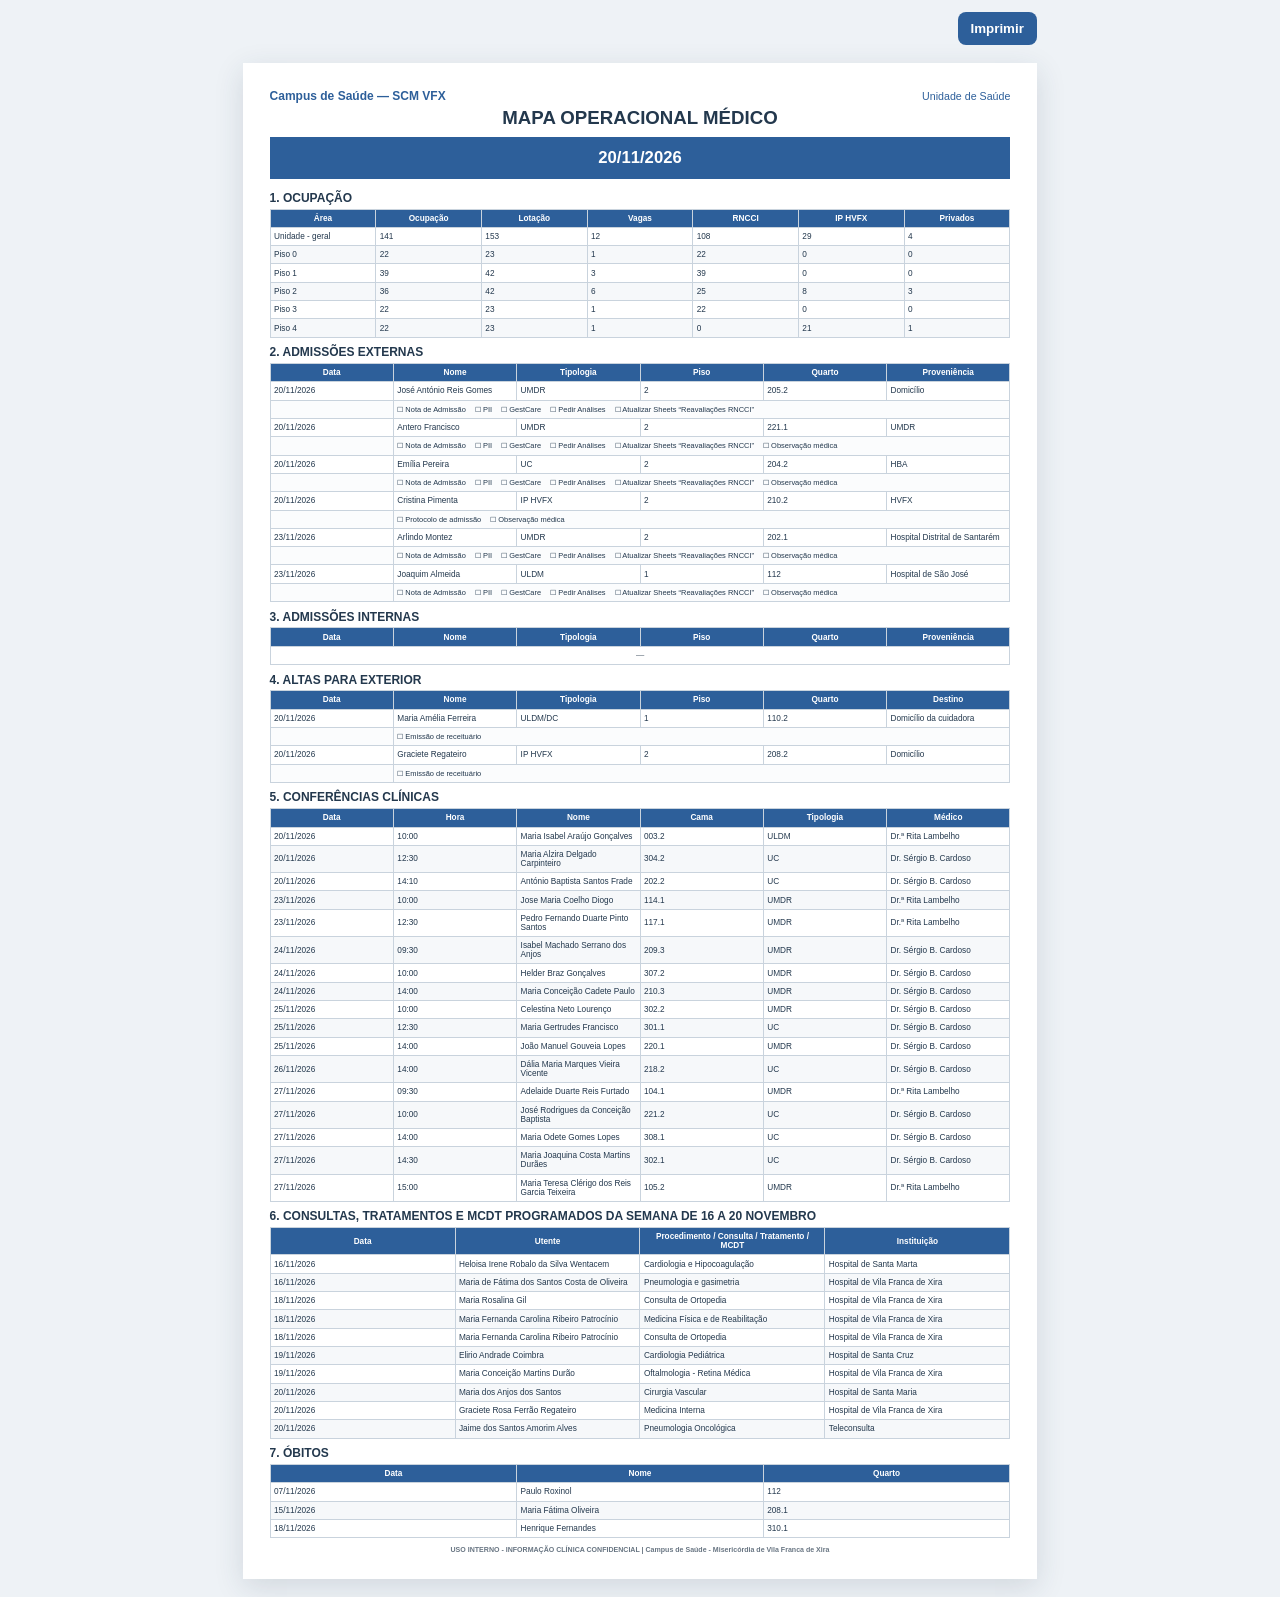
<file: mapas/mapa-20-11-2026.html>
<!doctype html><html lang="pt"><head><meta charset="utf-8"><meta name="viewport" content="width=device-width,initial-scale=1"><meta name="robots" content="noindex,nofollow,noarchive"><title>Mapa Operacional Médico — 20/11/2026</title><link rel="stylesheet" href="../assets/style.css"></head><body><div class="toolbar"><button onclick="window.print()">Imprimir</button></div><main class="page"><div class="top"><strong>Campus de Saúde — SCM VFX</strong><span>Unidade de Saúde</span></div><h1 class="map-title">MAPA OPERACIONAL MÉDICO</h1><div class="datebar">20/11/2026</div><section><h2>1. OCUPAÇÃO</h2><table class=""><thead><tr><th>Área</th><th>Ocupação</th><th>Lotação</th><th>Vagas</th><th>RNCCI</th><th>IP HVFX</th><th>Privados</th></tr></thead><tbody><tr><td>Unidade - geral</td><td>141</td><td>153</td><td>12</td><td>108</td><td>29</td><td>4</td></tr><tr><td>Piso 0</td><td>22</td><td>23</td><td>1</td><td>22</td><td>0</td><td>0</td></tr><tr><td>Piso 1</td><td>39</td><td>42</td><td>3</td><td>39</td><td>0</td><td>0</td></tr><tr><td>Piso 2</td><td>36</td><td>42</td><td>6</td><td>25</td><td>8</td><td>3</td></tr><tr><td>Piso 3</td><td>22</td><td>23</td><td>1</td><td>22</td><td>0</td><td>0</td></tr><tr><td>Piso 4</td><td>22</td><td>23</td><td>1</td><td>0</td><td>21</td><td>1</td></tr></tbody></table></section><section><h2>2. ADMISSÕES EXTERNAS</h2><table class=""><thead><tr><th>Data</th><th>Nome</th><th>Tipologia</th><th>Piso</th><th>Quarto</th><th>Proveniência</th></tr></thead><tbody><tr><td>20/11/2026</td><td>José António Reis Gomes</td><td>UMDR</td><td>2</td><td>205.2</td><td>Domicílio</td></tr><tr class="task"><td></td><td colspan="5"><div class="check"><span>☐ Nota de Admissão</span><span>☐ PII</span><span>☐ GestCare</span><span>☐ Pedir Análises</span><span>☐ Atualizar Sheets “Reavaliações RNCCI”</span></div></td></tr><tr><td>20/11/2026</td><td>Antero Francisco</td><td>UMDR</td><td>2</td><td>221.1</td><td>UMDR</td></tr><tr class="task"><td></td><td colspan="5"><div class="check"><span>☐ Nota de Admissão</span><span>☐ PII</span><span>☐ GestCare</span><span>☐ Pedir Análises</span><span>☐ Atualizar Sheets “Reavaliações RNCCI”</span><span>☐ Observação médica</span></div></td></tr><tr><td>20/11/2026</td><td>Emília Pereira</td><td>UC</td><td>2</td><td>204.2</td><td>HBA</td></tr><tr class="task"><td></td><td colspan="5"><div class="check"><span>☐ Nota de Admissão</span><span>☐ PII</span><span>☐ GestCare</span><span>☐ Pedir Análises</span><span>☐ Atualizar Sheets “Reavaliações RNCCI”</span><span>☐ Observação médica</span></div></td></tr><tr><td>20/11/2026</td><td>Cristina Pimenta</td><td>IP HVFX</td><td>2</td><td>210.2</td><td>HVFX</td></tr><tr class="task"><td></td><td colspan="5"><div class="check"><span>☐ Protocolo de admissão</span><span>☐ Observação médica</span></div></td></tr><tr><td>23/11/2026</td><td>Arlindo Montez</td><td>UMDR</td><td>2</td><td>202.1</td><td>Hospital Distrital de Santarém</td></tr><tr class="task"><td></td><td colspan="5"><div class="check"><span>☐ Nota de Admissão</span><span>☐ PII</span><span>☐ GestCare</span><span>☐ Pedir Análises</span><span>☐ Atualizar Sheets “Reavaliações RNCCI”</span><span>☐ Observação médica</span></div></td></tr><tr><td>23/11/2026</td><td>Joaquim Almeida</td><td>ULDM</td><td>1</td><td>112</td><td>Hospital de São José</td></tr><tr class="task"><td></td><td colspan="5"><div class="check"><span>☐ Nota de Admissão</span><span>☐ PII</span><span>☐ GestCare</span><span>☐ Pedir Análises</span><span>☐ Atualizar Sheets “Reavaliações RNCCI”</span><span>☐ Observação médica</span></div></td></tr></tbody></table></section><section><h2>3. ADMISSÕES INTERNAS</h2><table class=""><thead><tr><th>Data</th><th>Nome</th><th>Tipologia</th><th>Piso</th><th>Quarto</th><th>Proveniência</th></tr></thead><tbody><tr><td colspan="6" style="text-align:center;color:#687582">—</td></tr></tbody></table></section><section><h2>4. ALTAS PARA EXTERIOR</h2><table class=""><thead><tr><th>Data</th><th>Nome</th><th>Tipologia</th><th>Piso</th><th>Quarto</th><th>Destino</th></tr></thead><tbody><tr><td>20/11/2026</td><td>Maria Amélia Ferreira</td><td>ULDM/DC</td><td>1</td><td>110.2</td><td>Domicílio da cuidadora</td></tr><tr class="task"><td></td><td colspan="5"><div class="check"><span>☐ Emissão de receituário</span></div></td></tr><tr><td>20/11/2026</td><td>Graciete Regateiro</td><td>IP HVFX</td><td>2</td><td>208.2</td><td>Domicílio</td></tr><tr class="task"><td></td><td colspan="5"><div class="check"><span>☐ Emissão de receituário</span></div></td></tr></tbody></table></section><section><h2>5. CONFERÊNCIAS CLÍNICAS</h2><table class=""><thead><tr><th>Data</th><th>Hora</th><th>Nome</th><th>Cama</th><th>Tipologia</th><th>Médico</th></tr></thead><tbody><tr><td>20/11/2026</td><td>10:00</td><td>Maria Isabel Araújo Gonçalves</td><td>003.2</td><td>ULDM</td><td>Dr.ª Rita Lambelho</td></tr><tr><td>20/11/2026</td><td>12:30</td><td>Maria Alzira Delgado Carpinteiro</td><td>304.2</td><td>UC</td><td>Dr. Sérgio B. Cardoso</td></tr><tr><td>20/11/2026</td><td>14:10</td><td>António Baptista Santos Frade</td><td>202.2</td><td>UC</td><td>Dr. Sérgio B. Cardoso</td></tr><tr><td>23/11/2026</td><td>10:00</td><td>Jose Maria Coelho Diogo</td><td>114.1</td><td>UMDR</td><td>Dr.ª Rita Lambelho</td></tr><tr><td>23/11/2026</td><td>12:30</td><td>Pedro Fernando Duarte Pinto Santos</td><td>117.1</td><td>UMDR</td><td>Dr.ª Rita Lambelho</td></tr><tr><td>24/11/2026</td><td>09:30</td><td>Isabel Machado Serrano dos Anjos</td><td>209.3</td><td>UMDR</td><td>Dr. Sérgio B. Cardoso</td></tr><tr><td>24/11/2026</td><td>10:00</td><td>Helder Braz Gonçalves</td><td>307.2</td><td>UMDR</td><td>Dr. Sérgio B. Cardoso</td></tr><tr><td>24/11/2026</td><td>14:00</td><td>Maria Conceição Cadete Paulo</td><td>210.3</td><td>UMDR</td><td>Dr. Sérgio B. Cardoso</td></tr><tr><td>25/11/2026</td><td>10:00</td><td>Celestina Neto Lourenço</td><td>302.2</td><td>UMDR</td><td>Dr. Sérgio B. Cardoso</td></tr><tr><td>25/11/2026</td><td>12:30</td><td>Maria Gertrudes Francisco</td><td>301.1</td><td>UC</td><td>Dr. Sérgio B. Cardoso</td></tr><tr><td>25/11/2026</td><td>14:00</td><td>João Manuel Gouveia Lopes</td><td>220.1</td><td>UMDR</td><td>Dr. Sérgio B. Cardoso</td></tr><tr><td>26/11/2026</td><td>14:00</td><td>Dália Maria Marques Vieira Vicente</td><td>218.2</td><td>UC</td><td>Dr. Sérgio B. Cardoso</td></tr><tr><td>27/11/2026</td><td>09:30</td><td>Adelaide Duarte Reis Furtado</td><td>104.1</td><td>UMDR</td><td>Dr.ª Rita Lambelho</td></tr><tr><td>27/11/2026</td><td>10:00</td><td>José Rodrigues da Conceição Baptista</td><td>221.2</td><td>UC</td><td>Dr. Sérgio B. Cardoso</td></tr><tr><td>27/11/2026</td><td>14:00</td><td>Maria Odete Gomes Lopes</td><td>308.1</td><td>UC</td><td>Dr. Sérgio B. Cardoso</td></tr><tr><td>27/11/2026</td><td>14:30</td><td>Maria Joaquina Costa Martins Durães</td><td>302.1</td><td>UC</td><td>Dr. Sérgio B. Cardoso</td></tr><tr><td>27/11/2026</td><td>15:00</td><td>Maria Teresa Clérigo dos Reis Garcia Teixeira</td><td>105.2</td><td>UMDR</td><td>Dr.ª Rita Lambelho</td></tr></tbody></table></section><section><h2>6. CONSULTAS, TRATAMENTOS E MCDT PROGRAMADOS DA SEMANA DE 16 A 20 NOVEMBRO</h2><table class=""><thead><tr><th>Data</th><th>Utente</th><th>Procedimento / Consulta / Tratamento / MCDT</th><th>Instituição</th></tr></thead><tbody><tr><td>16/11/2026</td><td>Heloisa Irene Robalo da Silva Wentacem</td><td>Cardiologia e Hipocoagulação</td><td>Hospital de Santa Marta</td></tr><tr><td>16/11/2026</td><td>Maria de Fátima dos Santos Costa de Oliveira</td><td>Pneumologia e gasimetria</td><td>Hospital de Vila Franca de Xira</td></tr><tr><td>18/11/2026</td><td>Maria Rosalina Gil</td><td>Consulta de Ortopedia</td><td>Hospital de Vila Franca de Xira</td></tr><tr><td>18/11/2026</td><td>Maria Fernanda Carolina Ribeiro Patrocínio</td><td>Medicina Física e de Reabilitação</td><td>Hospital de Vila Franca de Xira</td></tr><tr><td>18/11/2026</td><td>Maria Fernanda Carolina Ribeiro Patrocínio</td><td>Consulta de Ortopedia</td><td>Hospital de Vila Franca de Xira</td></tr><tr><td>19/11/2026</td><td>Elirio Andrade Coimbra</td><td>Cardiologia Pediátrica</td><td>Hospital de Santa Cruz</td></tr><tr><td>19/11/2026</td><td>Maria Conceição Martins Durão</td><td>Oftalmologia - Retina Médica</td><td>Hospital de Vila Franca de Xira</td></tr><tr><td>20/11/2026</td><td>Maria dos Anjos dos Santos</td><td>Cirurgia Vascular</td><td>Hospital de Santa Maria</td></tr><tr><td>20/11/2026</td><td>Graciete Rosa Ferrão Regateiro</td><td>Medicina Interna</td><td>Hospital de Vila Franca de Xira</td></tr><tr><td>20/11/2026</td><td>Jaime dos Santos Amorim Alves</td><td>Pneumologia Oncológica</td><td>Teleconsulta</td></tr></tbody></table></section><section><h2>7. ÓBITOS</h2><table class=""><thead><tr><th>Data</th><th>Nome</th><th>Quarto</th></tr></thead><tbody><tr><td>07/11/2026</td><td>Paulo Roxinol</td><td>112</td></tr><tr><td>15/11/2026</td><td>Maria Fátima Oliveira</td><td>208.1</td></tr><tr><td>18/11/2026</td><td>Henrique Fernandes</td><td>310.1</td></tr></tbody></table></section><div class="footer">USO INTERNO - INFORMAÇÃO CLÍNICA CONFIDENCIAL | Campus de Saúde - Misericórdia de Vila Franca de Xira</div></main></body></html>
</file>
<file: assets/style.css>
:root{--blue:#2d5f9a;--ink:#23384d;--muted:#687582;--line:#c9d3dd;--bg:#eef2f6;--card:#fff;--light:#f6f8fa;--task:#fbfcfd}*{box-sizing:border-box}body{margin:0;background:var(--bg);color:var(--ink);font-family:Arial,Helvetica,sans-serif}.shell{max-width:1180px;margin:0 auto;padding:22px 14px}.hero{background:var(--blue);color:#fff;border-radius:12px;padding:20px 24px;margin-bottom:16px}.eyebrow{margin:0 0 6px;font-size:12px;font-weight:700;letter-spacing:.08em;text-transform:uppercase;opacity:.85}h1{margin:0;font-size:28px}.sub{margin:9px 0 0;opacity:.93}.card{background:#fff;border:1px solid var(--line);border-radius:12px;padding:18px 20px;margin-bottom:14px}.archive{display:grid;grid-template-columns:repeat(auto-fit,minmax(180px,1fr));gap:10px}.archive a{display:block;text-decoration:none;color:var(--ink);border:1px solid var(--line);border-radius:10px;padding:13px;background:#fff;font-weight:700}.archive a:hover{border-color:var(--blue)}.page{width:210mm;min-height:297mm;margin:18px auto;background:#fff;padding:7mm;box-shadow:0 8px 28px rgba(35,56,77,.14)}.top{display:flex;justify-content:space-between;align-items:center;font-size:8pt;color:var(--blue);margin-bottom:1mm}.top strong{font-size:9pt}.map-title{text-align:center;font-size:14pt;margin:0 0 2mm}.datebar{background:var(--blue);color:#fff;text-align:center;font-size:12.5pt;font-weight:700;padding:3mm 0;margin-bottom:3mm}section{margin:0 0 2mm}section h2{font-size:9pt;margin:0 0 1mm}table{width:100%;border-collapse:collapse;table-layout:fixed;font-size:6.2pt}th,td{border:.35pt solid var(--line);padding:1.1mm .9mm;vertical-align:middle}th{background:var(--blue);color:#fff;text-align:center}tbody tr:nth-child(even):not(.task) td{background:var(--light)}.task td{background:var(--task);font-size:5.6pt}.check{display:flex;flex-wrap:wrap;gap:.8mm 2.4mm}.footer{text-align:center;color:var(--muted);font-size:5.3pt;font-weight:700;margin-top:2mm}.toolbar{max-width:210mm;margin:12px auto 0;text-align:right}.toolbar button{border:0;background:var(--blue);color:white;padding:9px 13px;border-radius:8px;font-weight:700;cursor:pointer}@media print{
  @page{size:A4 portrait;margin:7mm}
  html,body{
    background:#fff!important;
    margin:0!important;
    padding:0!important;
    overflow:visible!important;
  }

  /* Imprimir exclusivamente o mapa. Qualquer elemento adicional/injetado
     pelo alojamento ou interface fica fora da impressão. */
  body > :not(.page){
    display:none!important;
  }
  .toolbar,
  iframe,
  [class*="netlify"],
  [id*="netlify"],
  [data-netlify],
  [style*="position: fixed"],
  [style*="position:fixed"],
  [style*="position: sticky"],
  [style*="position:sticky"]{
    display:none!important;
    visibility:hidden!important;
  }

  .page{
    display:block!important;
    width:auto!important;
    min-height:0!important;
    height:auto!important;
    margin:0!important;
    padding:0!important;
    box-shadow:none!important;
    overflow:visible!important;
    position:static!important;
  }

  .top,.map-title,.datebar{
    break-inside:avoid;
    page-break-inside:avoid;
  }
  section{
    break-inside:auto;
    page-break-inside:auto;
    margin-bottom:1.6mm;
  }
  section h2{
    break-after:avoid;
    page-break-after:avoid;
  }
  table{
    break-inside:auto;
    page-break-inside:auto;
  }
  thead{display:table-header-group}
  tfoot{display:table-footer-group}
  tr,.task{
    break-inside:avoid;
    page-break-inside:avoid;
  }
  th,td{padding:.75mm .65mm}
  .footer{
    position:static!important;
    break-inside:avoid;
    page-break-inside:avoid;
    margin-top:2mm;
  }
  *{
    -webkit-print-color-adjust:exact!important;
    print-color-adjust:exact!important;
  }
}
</file>
